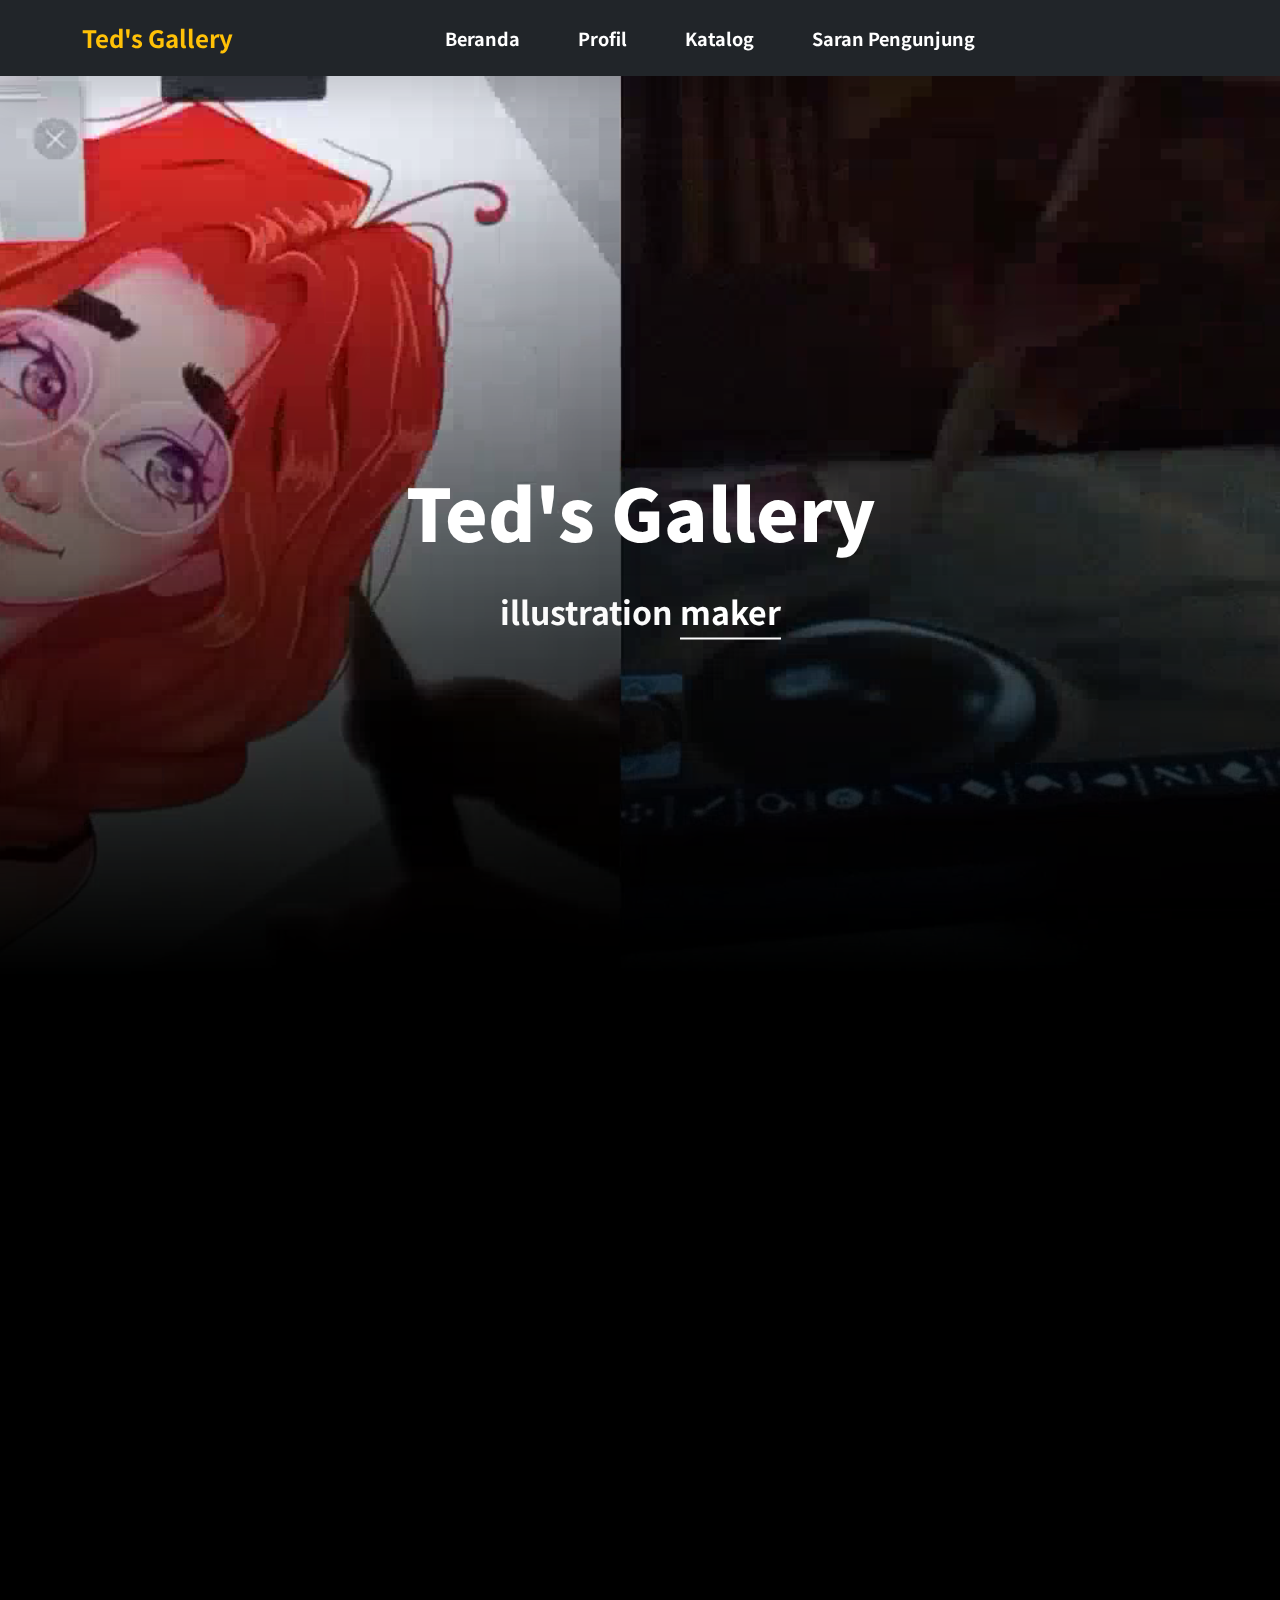
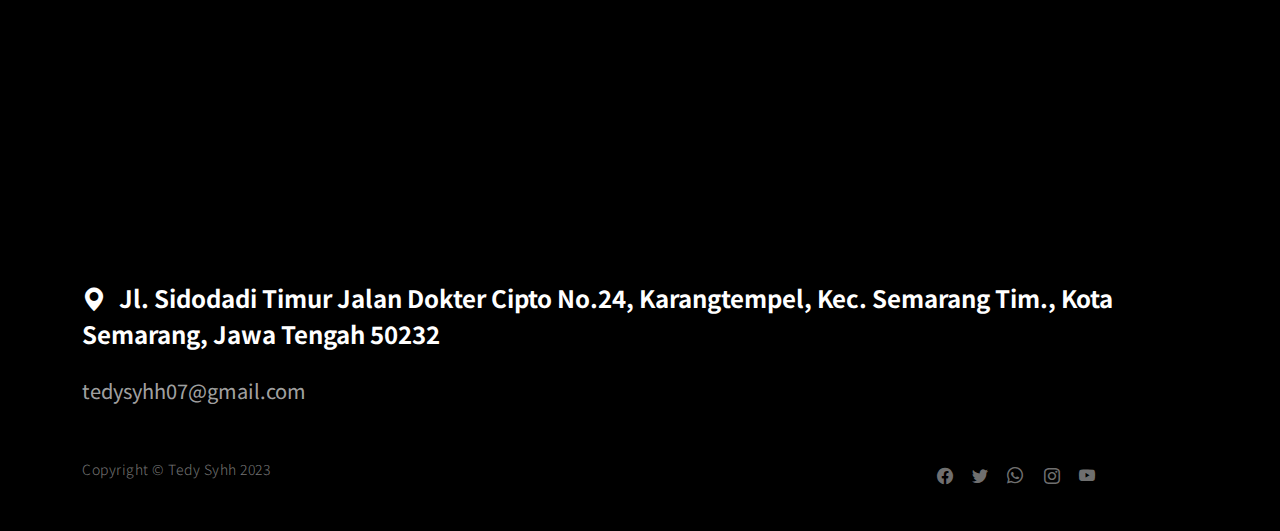
<file: index.html>
<!doctype html>
<html lang="en">
    <head>
        <meta charset="utf-8">
        <meta name="viewport" content="width=device-width, initial-scale=1">

        <meta name="description" content="">
        <meta name="author" content="">

        <title>Ted's Gallery</title>

        <!-- CSS FILES -->
        <link rel="preconnect" href="https://fonts.googleapis.com">

        <link rel="preconnect" href="https://fonts.gstatic.com" crossorigin>
        
        <link href="https://fonts.googleapis.com/css2?family=Noto+Sans+JP:wght@100;300;400;700;900&display=swap" rel="stylesheet">

        <link href="css/bootstrap.min.css" rel="stylesheet">
        <link href="css/bootstrap-icons.css" rel="stylesheet">

        <link rel="stylesheet" href="css/magnific-popup.css">

        <link href="css/aos.css" rel="stylesheet">

        <link href="css/templatemo-nomad-force.css" rel="stylesheet">

    </head>
    
    <body>
    
        <main>
            <nav class="navbar navbar-expand-lg bg-dark shadow-lg">
                <div class="container">
                    <a class="navbar-brand" href="index.html">
                        <strong>Ted's Gallery</strong>
                    </a>

                    <button class="navbar-toggler" type="button" data-bs-toggle="collapse" data-bs-target="#navbarNav" aria-controls="navbarNav" aria-expanded="false" aria-label="Toggle navigation">
                        <span class="navbar-toggler-icon"></span>
                    </button>

                    <div class="collapse navbar-collapse" id="navbarNav">
                        <ul class="navbar-nav mx-auto">
                            <li class="nav-item active">
                                <a class="nav-link" href="index.html">Beranda</a>
                            </li>

                            <li class="nav-item">
                                <a class="nav-link" href="p2.html" id="playButton">Profil</a>
                                <!-- <audio controls autoplay muted id="myAudio">
                                    <source src="audio/lv_0_20231024191958.mp3" type="audio/mp3">
                                    <source src="audio/lv_0_20231024191958.mp3" type="audio/mpeg">
                                </audio> -->
                            </li>

                            <li class="nav-item">
                                <a class="nav-link" href="p3.html">Katalog</a>
                            </li>

                            <li class="nav-item">
                                <a class="nav-link" href="p4.html">Saran Pengunjung</a>
                            </li>
                        </ul>
                    </div>
                </div>
            </nav>

            <section class="hero" id="hero">
                <div class="heroText">
                    <h1 class="text-white mt-5 mb-lg-4" data-aos="zoom-in" data-aos-delay="800">
                        Ted's Gallery
                    </h1>

                    <h4 class="text-secondary-white-color" data-aos="fade-up" data-aos-delay="1000">
                        illustration <strong class="custom-underline">maker</strong>
                    </h4>
                </div>

                <div class="videoWrapper">
                    <video autoplay="" loop="" muted="" class="custom-video" poster="videos/IMG_20231023_210145.jpg">
                        <source src="videos/lv_0_20231023210625.mp4" type="video/mp4">

                        Your browser does not support the video tag.
                    </video>
                </div>

                <div class="overlay"></div>
            </section>

            <br>
            <br>
            <br>
            <br>
            <br>
            <br>
            <br>
            <br>
            <br>
            <br>
            <br>
            <br>
            <br>
            <br>
            <br>
            <br>
            <br>
            <br>


            <section class="google-map">
                <iframe src="https://www.google.com/maps/embed?pb=!1m18!1m12!1m3!1d3960.1695845428176!2d110.43075487214257!3d-6.989296552979698!2m3!1f0!2f0!3f0!3m2!1i1024!2i768!4f13.1!3m3!1m2!1s0x2e708ca45a9c52c3%3A0x67e7482251eedfbc!2sUniversitas%20PGRI%20Semarang!5e0!3m2!1sid!2sid!4v1698078549321!5m2!1sid!2sid" class="map-iframe" width="100%" height="400" style="border:0;" allowfullscreen="" loading="lazy"></iframe>
            </section>

        </main>

        <footer class="site-footer">
            <div class="container">
                <div class="row">

                    <div class="col-12">
                        <h5 class="text-white">
                            <i class="bi-geo-alt-fill me-2"></i>
                            Jl. Sidodadi Timur Jalan Dokter Cipto No.24, Karangtempel, Kec. Semarang Tim., Kota Semarang, Jawa Tengah 50232
                        </h5>

                        <a href="mailto:info@company.com" class="custom-link mt-3 mb-5">
                            tedysyhh07@gmail.com
                        </a>
                    </div>

                    <div class="col-6">
                        <p class="copyright-text mb-0">Copyright © Tedy Syhh 2023                    
                    </div>

                    <div class="col-lg-3 col-5 ms-auto">
                        <ul class="social-icon">
                            <li><a href="https://facebook.com/tedy.firmansyah.790256" class="social-icon-link bi-facebook"target="_blank"></a></li>

                            <li><a href="#" class="social-icon-link bi-twitter"></a></li>

                            <li><a href="https://wa.me/6285225835557" class="social-icon-link bi-whatsapp"target="_blank"></a></li>

                            <li><a href="https://instagram.com/tedy.frmnsyh_" class="social-icon-link bi-instagram"target="_blank"></a></li>

                            <li><a href="#" class="social-icon-link bi-youtube"></a></li>
                        </ul>
                    </div>

                </div>
            </section>
        </footer>

        <!-- JAVASCRIPT FILES -->
        <script src="js/jquery.min.js"></script>
        <script src="js/bootstrap.bundle.min.js"></script>
        <script src="js/jquery.sticky.js"></script>
        <script src="js/aos.js"></script>
        <script src="js/jquery.magnific-popup.min.js"></script>
        <script src="js/magnific-popup-options.js"></script>
        <script src="js/scrollspy.min.js"></script>
        <script src="js/custom.js"></script>

    </body>
    <script>
        const audio = document.getElementById("myAudio");
        const playButton = document.getElementById("playButton");
    
        playButton.addEventListener("click", () => {
            audio.muted = false;
            audio.play();
        });
    </script>
</html>
</file>
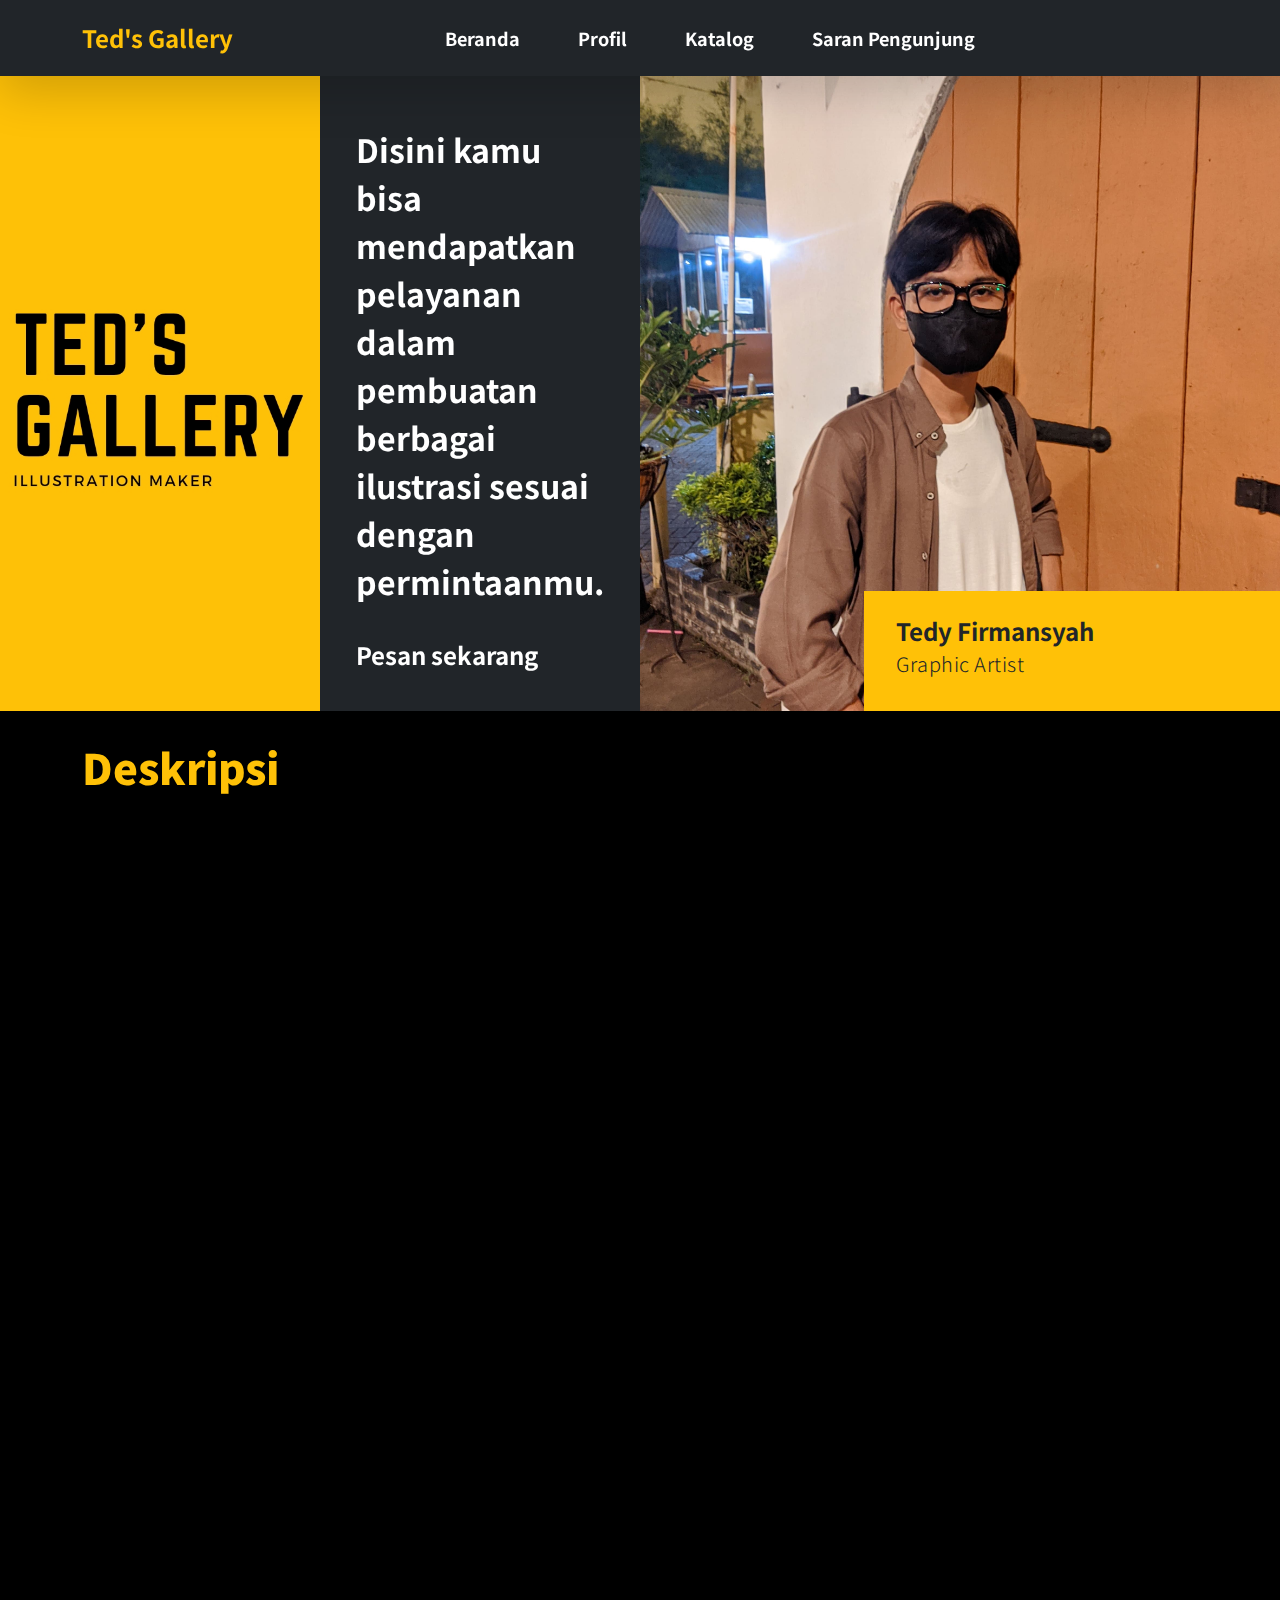
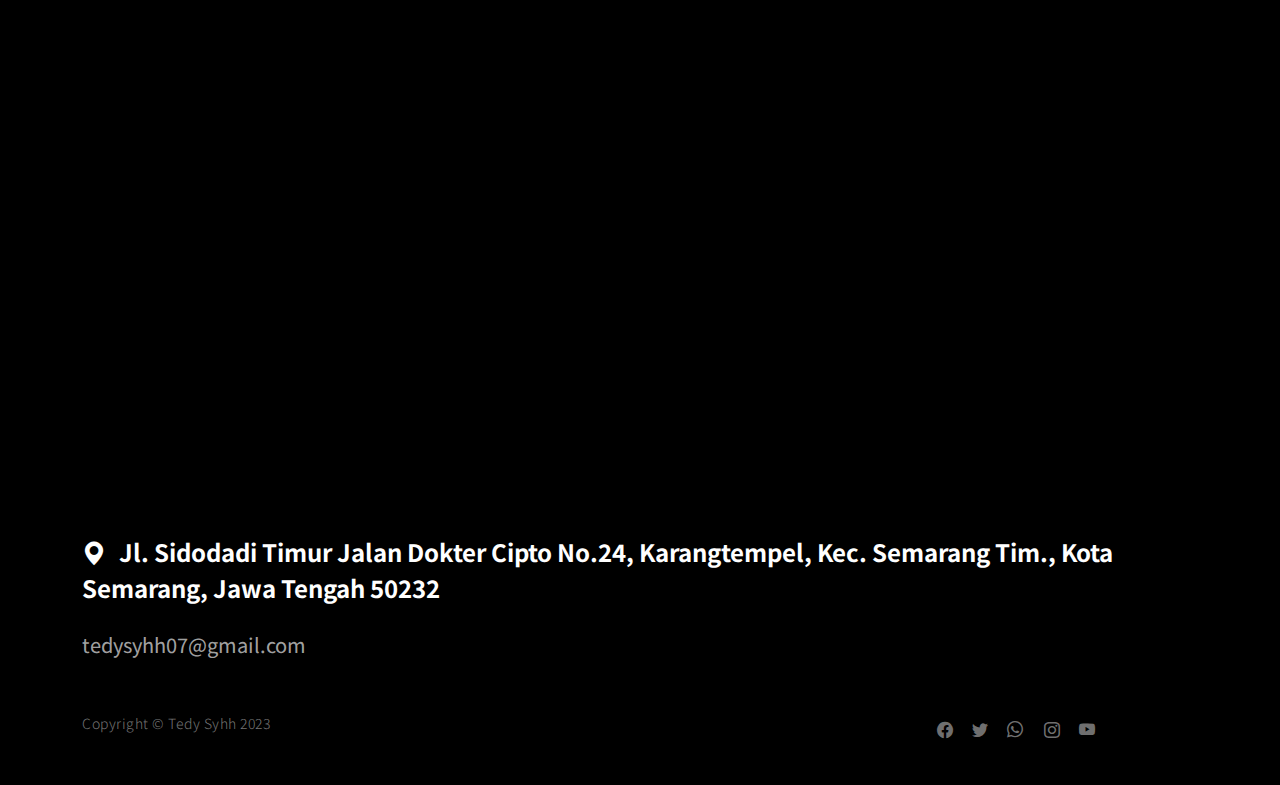
<file: p2.html>
<!doctype html>
<html lang="en">
    <head>
        <meta charset="utf-8">
        <meta name="viewport" content="width=device-width, initial-scale=1">

        <meta name="description" content="">
        <meta name="author" content="">

        <title>Profil</title>

        <!-- CSS FILES -->
        <link rel="preconnect" href="https://fonts.googleapis.com">

        <link rel="preconnect" href="https://fonts.gstatic.com" crossorigin>
        
        <link href="https://fonts.googleapis.com/css2?family=Noto+Sans+JP:wght@100;300;400;700;900&display=swap" rel="stylesheet">

        <link href="css/bootstrap.min.css" rel="stylesheet">
        <link href="css/bootstrap-icons.css" rel="stylesheet">

        <link rel="stylesheet" href="css/magnific-popup.css">

        <link href="css/aos.css" rel="stylesheet">

        <link href="css/templatemo-nomad-force.css" rel="stylesheet">

    </head>
    
    <body>
    
        <main>
            <nav class="navbar navbar-expand-lg bg-dark shadow-lg">
                <div class="container">
                    <a class="navbar-brand" href="index.html">
                        <strong>Ted's Gallery</strong>
                    </a>

                    <button class="navbar-toggler" type="button" data-bs-toggle="collapse" data-bs-target="#navbarNav" aria-controls="navbarNav" aria-expanded="false" aria-label="Toggle navigation">
                        <span class="navbar-toggler-icon"></span>
                    </button>

                    <div class="collapse navbar-collapse" id="navbarNav">
                        <ul class="navbar-nav mx-auto">
                            <li class="nav-item active">
                                <a class="nav-link" href="index.html">Beranda</a>
                            </li>

                            <li class="nav-item">
                                <a class="nav-link" href="p2.html">Profil</a>
                            </li>

                            <li class="nav-item">
                                <a class="nav-link" href="p3.html">Katalog</a>
                            </li>

                            <li class="nav-item">
                                <a class="nav-link" href="p4.html">Saran Pengunjung</a>
                            </li>
                        </ul>
                    </div>
                </div>
            </nav>

            <section class="section-padding pb-0" id="about">
                <div class="container-fluid">
                    <div class="row">
                        <div class="col-lg-3 col-12 p-0">      
                            <img src="images/20231024_024311_0000.jpg" class="img-fluid about-image" alt="">
                        </div>

                        <div class="col-lg-3 col-12 bg-dark">  
                            <div class="d-flex flex-column flex-wrap justify-content-center h-100 py-5 px-4 pt-lg-4 pb-lg-0">
                                <h4 class="text-white mb-3" data-aos="fade-up">Disini kamu bisa mendapatkan pelayanan dalam pembuatan berbagai ilustrasi sesuai dengan permintaanmu.</h4>

                                <div class="mt-3 custom-links">
                                    <a href="mailto:tedysyhh07@gmail.com" class="text-white custom-link" data-aos="zoom-in" data-aos-delay="100" target="_blank">
                                        <h5 style="color: white;">Pesan sekarang</h5>
                                    </a>
                                </div>
                            </div>
                        </div>

                        <div class="col-lg-6 col-12 p-0">  
                            <section id="myCarousel" class="carousel slide carousel-fade" data-bs-ride="carousel">
                                <div class="carousel-inner">
                                    <div class="carousel-item active">
                                        <img src="images/people/IMG_20230429_213009.jpg" class="img-fluid team-image" alt="">

                                        <div class="team-thumb bg-warning">
                                            <h5 class="text-dark mb-0">Tedy Firmansyah</h5>

                                            <p class="text-dark mb-0">Graphic Artist</p>
                                        </div>
                                    </div>
                            </section>

                        </div>
                    </div>
                </div>
                <br>
                <div class="container mb-5 pb-lg-5">
                    <div class="row">
                        <div class="col-12">
                            <h2 class="mb-3" data-aos="fade-up">Deskripsi</h2>
                        </div>

                        <div class="col-lg-6 col-12 mt-3 mb-lg-5">
                            <p class="me-4" data-aos="fade-up" data-aos-delay="300">Saya Tedy Firmansyah seorang Graphic Artist dan Freelancer berpengalaman dalam memberikan pelayanan/jasa dalam pembuatan vector illustration & digital painting. <br><br>Vector illustration yang sering saya buat mulai dari ilustration bangunan, mobil, motor, boat/perahu bahkan ilustration manusia.</p>
                        </div>

                        <div class="col-lg-6 col-12 mt-lg-3 mb-lg-5">
                            <p data-aos="fade-up" data-aos-delay="500">Untuk digital painting yang sering saya buat yaitu potrait manusia dan hewan, juga dengan lanscape painting.<br><br>Jika kamu membutuhkan jasa pembuatan ilustrasi, jangan ragu untuk menghubungi saya, saya pastikan kamu akan mendapatkan pelayanan yang maksimal disini.</p>
                        </div>

                        <!-- <div class="col-lg-6 col-12 mt-3 mb-lg-5">
                            <p class="me-4" data-aos="fade-up" data-aos-delay="300">
                                <audio controls autoplay id="myAudio">
                                    <source src="audio/lv_0_20231024191958.mp3" type="audio/mp3">
                                    <source src="audio/lv_0_20231024191958.mp3" type="audio/mpeg">
                                    Your browser does not support the audio element.
                                </audio>
                                
                            </p>
                        </div> -->
                    </div>
                </div>
            </section>
            <br>
            <br>
            <br>
            <br>
            <br>
            <br>
            <br>
            <br>
            <br>
            <br>
            <br>
            <br>
            <br>
            <br>
            <br>
            <br>
            <br>
            <br>

            <section class="google-map">
                <iframe src="https://www.google.com/maps/embed?pb=!1m18!1m12!1m3!1d3960.1695845428176!2d110.43075487214257!3d-6.989296552979698!2m3!1f0!2f0!3f0!3m2!1i1024!2i768!4f13.1!3m3!1m2!1s0x2e708ca45a9c52c3%3A0x67e7482251eedfbc!2sUniversitas%20PGRI%20Semarang!5e0!3m2!1sid!2sid!4v1698078549321!5m2!1sid!2sid" class="map-iframe" width="100%" height="400" style="border:0;" allowfullscreen="" loading="lazy"></iframe>
            </section>

        </main>

        <footer class="site-footer">
            <div class="container">
                <div class="row">

                    <div class="col-12">
                        <h5 class="text-white">
                            <i class="bi-geo-alt-fill me-2"></i>
                            Jl. Sidodadi Timur Jalan Dokter Cipto No.24, Karangtempel, Kec. Semarang Tim., Kota Semarang, Jawa Tengah 50232
                        </h5>

                        <a href="mailto:info@company.com" class="custom-link mt-3 mb-5">
                            tedysyhh07@gmail.com
                        </a>
                    </div>

                    <div class="col-6">
                        <p class="copyright-text mb-0">Copyright © Tedy Syhh 2023
                    </div>

                    <div class="col-lg-3 col-5 ms-auto">
                        <ul class="social-icon">
                            <li><a href="https://facebook.com/tedy.firmansyah.790256" class="social-icon-link bi-facebook"target="_blank"></a></li>

                            <li><a href="#" class="social-icon-link bi-twitter"></a></li>

                            <li><a href="https://wa.me/6285225835557" class="social-icon-link bi-whatsapp"target="_blank"></a></li>

                            <li><a href="https://instagram.com/tedy.frmnsyh_" class="social-icon-link bi-instagram"target="_blank"></a></li>

                            <li><a href="#" class="social-icon-link bi-youtube"></a></li>
                        </ul>
                    </div>

                </div>
            </section>
        </footer>

        <!-- JAVASCRIPT FILES -->
        <script src="js/jquery.min.js"></script>
        <script src="js/bootstrap.bundle.min.js"></script>
        <script src="js/jquery.sticky.js"></script>
        <script src="js/aos.js"></script>
        <script src="js/jquery.magnific-popup.min.js"></script>
        <script src="js/magnific-popup-options.js"></script>
        <script src="js/scrollspy.min.js"></script>
        <script src="js/custom.js"></script>

    </body>
    <script>
        const audio = document.getElementById("myAudio");
        const playButton = document.getElementById("playButton");
    
        playButton.addEventListener("click", () => {
            audio.muted = false; // Unmute the audio
            audio.play();
        });
    </script>
</html>
</file>
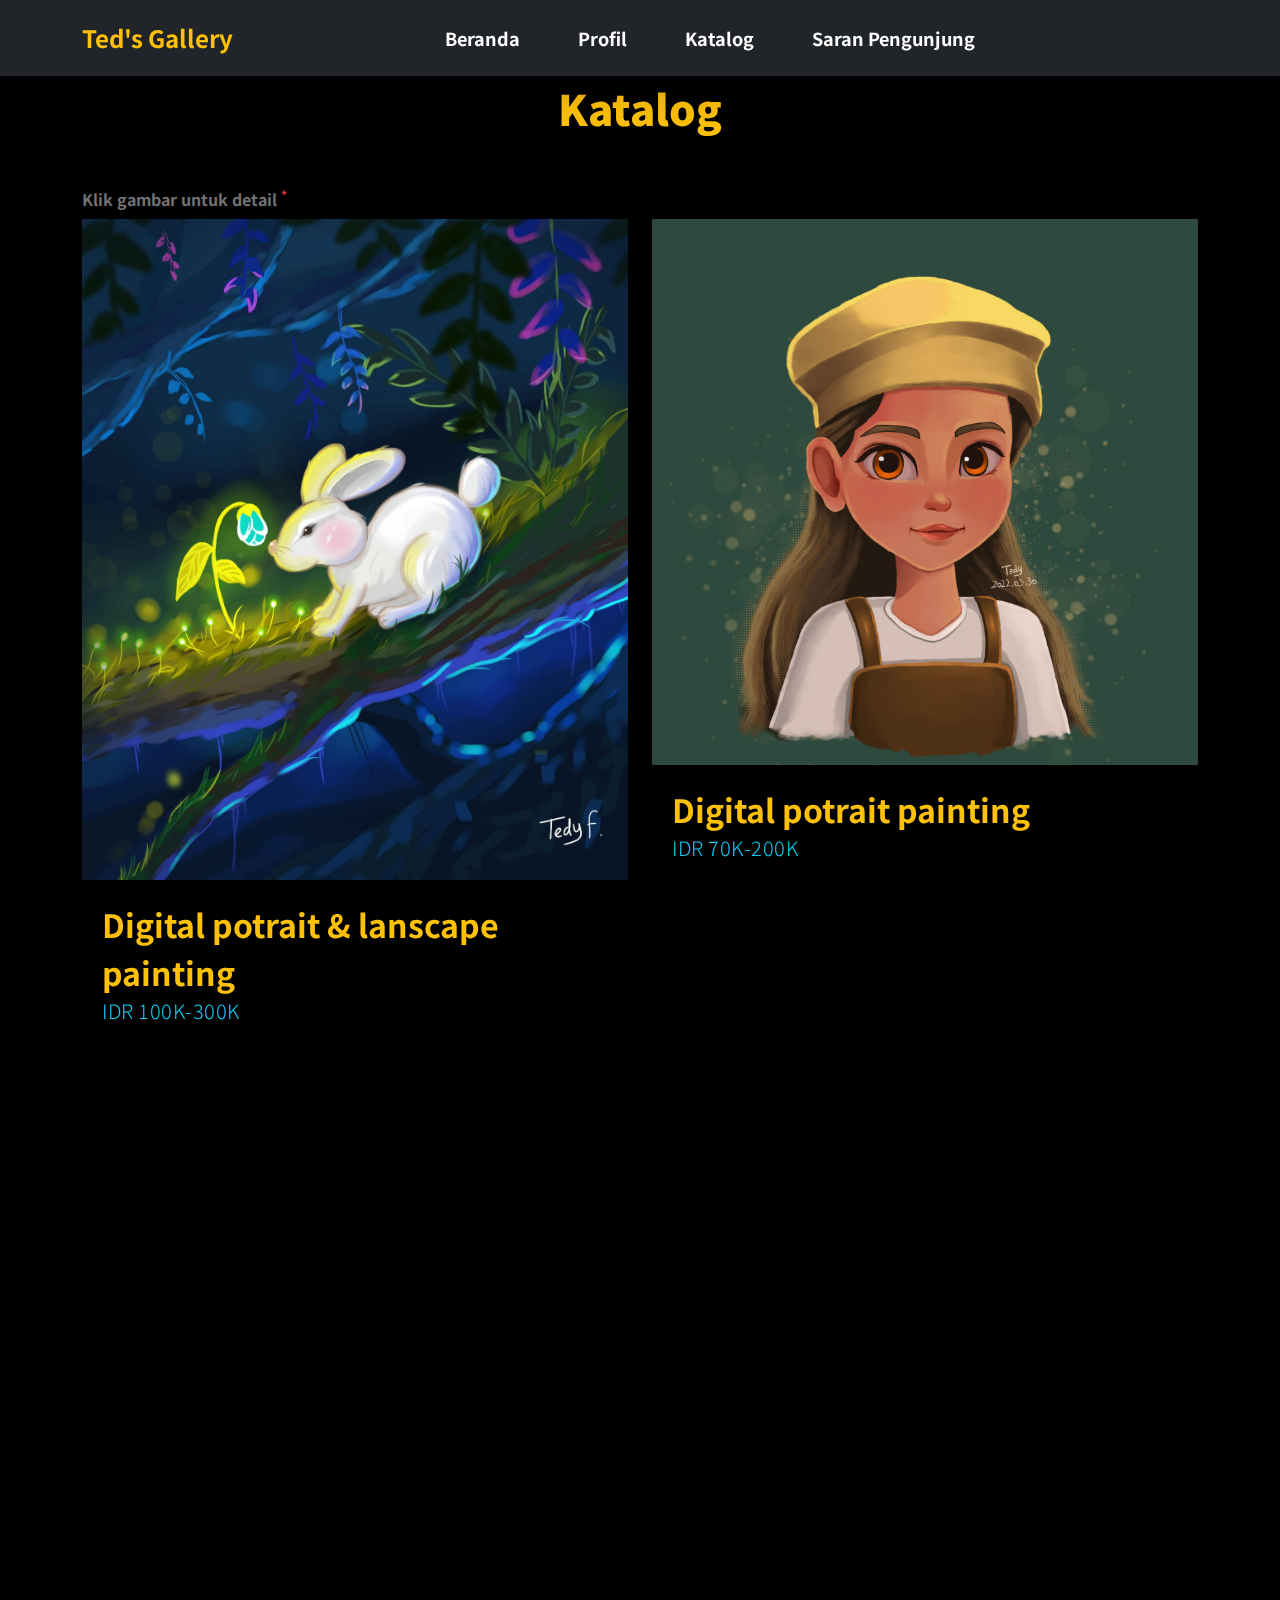
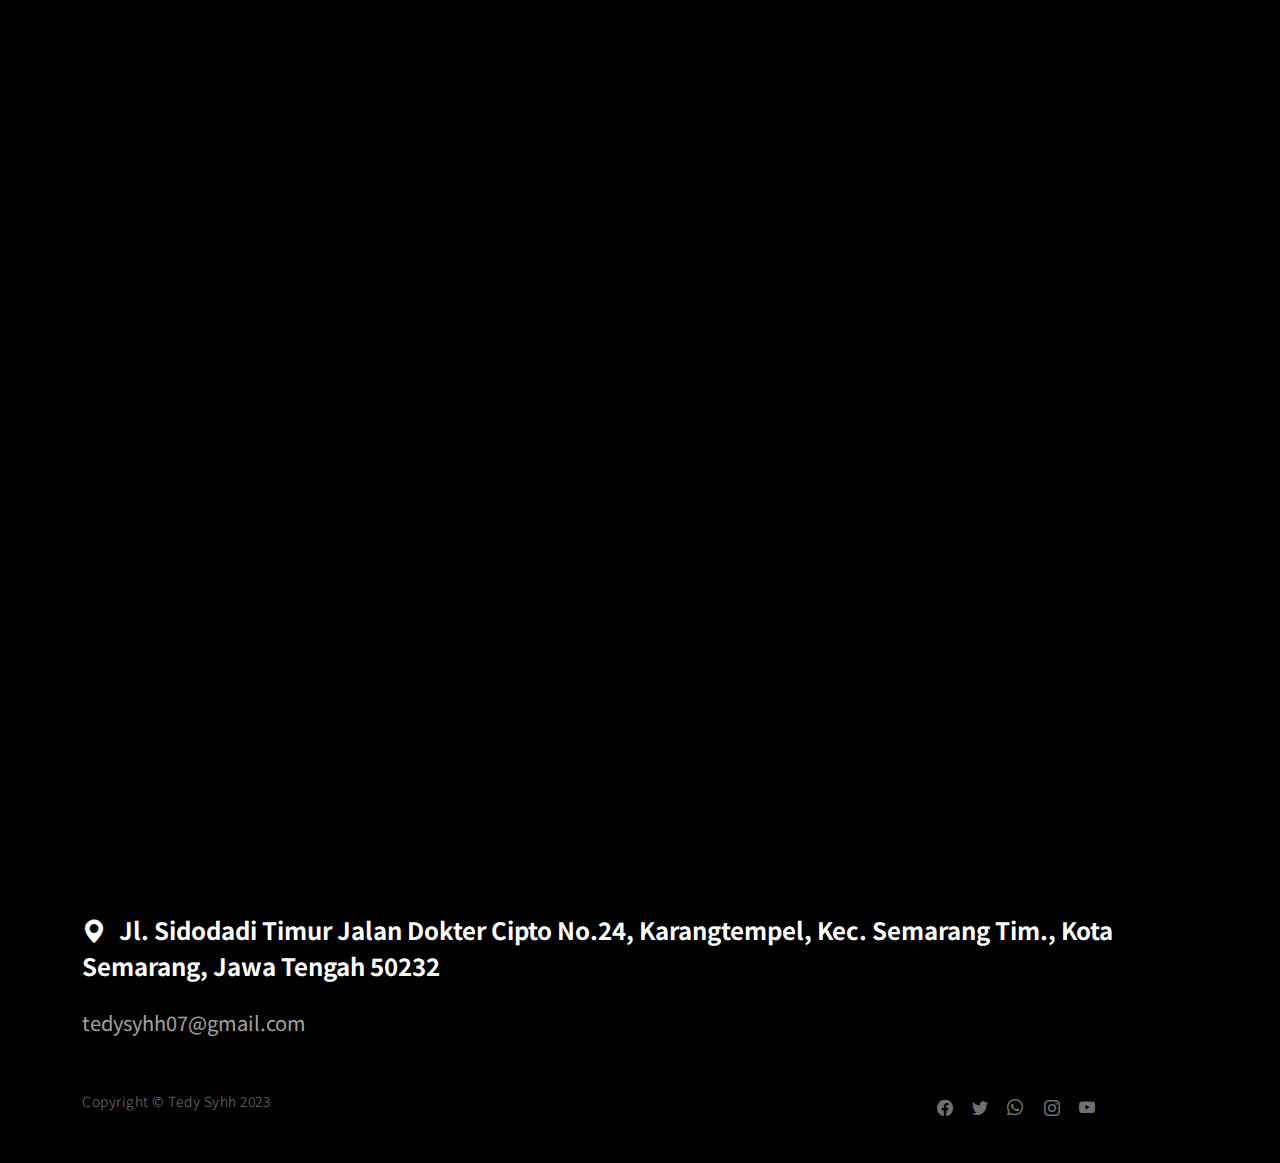
<file: p3.html>
<!doctype html>
<html lang="en">
    <head>
        <meta charset="utf-8">
        <meta name="viewport" content="width=device-width, initial-scale=1">

        <meta name="description" content="">
        <meta name="author" content="">

        <title>Katalog</title>

        <!-- CSS FILES -->
        <link rel="preconnect" href="https://fonts.googleapis.com">

        <link rel="preconnect" href="https://fonts.gstatic.com" crossorigin>
        
        <link href="https://fonts.googleapis.com/css2?family=Noto+Sans+JP:wght@100;300;400;700;900&display=swap" rel="stylesheet">

        <link href="css/bootstrap.min.css" rel="stylesheet">
        <link href="css/bootstrap-icons.css" rel="stylesheet">

        <link rel="stylesheet" href="css/magnific-popup.css">

        <link href="css/aos.css" rel="stylesheet">

        <link href="css/templatemo-nomad-force.css" rel="stylesheet">

    </head>
    
    <body>
    
        <main>
            <nav class="navbar navbar-expand-lg bg-dark shadow-lg">
                <div class="container">
                    <a class="navbar-brand" href="index.html">
                        <strong>Ted's Gallery</strong>
                    </a>

                    <button class="navbar-toggler" type="button" data-bs-toggle="collapse" data-bs-target="#navbarNav" aria-controls="navbarNav" aria-expanded="false" aria-label="Toggle navigation">
                        <span class="navbar-toggler-icon"></span>
                    </button>

                    <div class="collapse navbar-collapse" id="navbarNav">
                        <ul class="navbar-nav mx-auto">
                            <li class="nav-item active">
                                <a class="nav-link" href="index.html">Beranda</a>
                            </li>

                            <li class="nav-item">
                                <a class="nav-link" href="p2.html">Profil</a>
                            </li>

                            <li class="nav-item">
                                <a class="nav-link" href="p3.html">Katalog</a>
                            </li>

                            <li class="nav-item">
                                <a class="nav-link" href="p4.html">Saran Pengunjung</a>
                            </li>
                        </ul>
                    </div>
                </div>
            </nav>

            <section class="section-padding" id="portfolio">
                <div class="container">
                    <div class="row">

                        <div class="col-12">
                            <h2 class="mb-5 text-center" data-aos="fade-up">Katalog</h2>
                            <label for="email" class="form-label">Klik gambar untuk detail <sup class="text-danger">*</sup></label>
                        </div>

                        <div class="col-lg-6 col-12">
                            <div class="portfolio-thumb mb-5" data-aos="fade-up">
                                <a href="images/portfolio/porto_bunny.jpg" class="image-popup">
                                    <img src="images/portfolio/porto_bunny.jpg" class="img-fluid portfolio-image" alt="">
                                </a>

                                <div class="portfolio-info">                     
                                    <h4 class="portfolio-title mb-0">Digital potrait & lanscape painting</h4>

                                    <p class="text-info">IDR 100K-300K</p>

                                    <div class="mt-3 custom-links">
                                        <a href="mailto:tedysyhh07@gmail.com" class="text-white custom-link" data-aos="zoom-in" data-aos-delay="100" target="_blank">
                                            <h5 style="color: white;">Pesan sekarang</h5>
                                        </a>
                                    </div>                                    
                                </div>
                            </div> 

                            <div class="portfolio-thumb" data-aos="fade-up">
                                <a href="images/portfolio/Proyek 140.jpg" class="image-popup">
                                    <img src="images/portfolio/Proyek 140.jpg" class="img-fluid portfolio-image" alt="">
                                </a>

                                <div class="portfolio-info">                     
                                    <h4 class="portfolio-title mb-0">Vector potrait illustration</h4>

                                    <p class="text-info">IDR 70K-200K</p>

                                    <div class="mt-3 custom-links">
                                        <a href="mailto:tedysyhh07@gmail.com" class="text-white custom-link" data-aos="zoom-in" data-aos-delay="100" target="_blank">
                                            <h5 style="color: white;">Pesan sekarang</h5>
                                        </a>
                                    </div>
                                </div>
                            </div> 
                            <div class="portfolio-thumb" data-aos="fade-up">
                                <a href="images/portfolio/gedunh ig.jpg" class="image-popup">
                                    <img src="images/portfolio/gedunh ig.jpg" class="img-fluid portfolio-image" alt="">
                                </a>

                                <div class="portfolio-info">                     
                                    <h4 class="portfolio-title mb-0">Vector building illustration</h4>

                                    <p class="text-info">IDR 100K-300K</p>

                                    <div class="mt-3 custom-links">
                                        <a href="mailto:tedysyhh07@gmail.com" class="text-white custom-link" data-aos="zoom-in" data-aos-delay="100" target="_blank">
                                            <h5 style="color: white;">Pesan sekarang</h5>
                                        </a>
                                    </div>
                                </div>
                            </div>
                            <div class="portfolio-thumb" data-aos="fade-up">
                                <a href="images/portfolio/IMG_20231024_010320.jpg" class="image-popup">
                                    <img src="images/portfolio/IMG_20231024_010320.jpg" class="img-fluid portfolio-image" alt="">
                                </a>

                                <div class="portfolio-info">                     
                                    <h4 class="portfolio-title mb-0">Vector motor illustration</h4>

                                    <p class="text-info">IDR 70K-200K</p>

                                    <div class="mt-3 custom-links">
                                        <a href="mailto:tedysyhh07@gmail.com" class="text-white custom-link" data-aos="zoom-in" data-aos-delay="100" target="_blank">
                                            <h5 style="color: white;">Pesan sekarang</h5>
                                        </a>
                                    </div>
                                </div>
                            </div> 
                        </div>

                        <div class="col-lg-6 col-12">
                            <div class="portfolio-thumb mt-5 mt-lg-0 mb-5" data-aos="fade-up">
                                <a href="images/portfolio/potrait 2.jpg" class="image-popup">
                                    <img src="images/portfolio/potrait 2.jpg" class="img-fluid portfolio-image" alt="">
                                </a>

                                <div class="portfolio-info">                     
                                    <h4 class="portfolio-title mb-0">Digital potrait painting </h4>

                                    <p class="text-info">IDR 70K-200K</p>

                                    <div class="mt-3 custom-links">
                                        <a href="mailto:tedysyhh07@gmail.com" class="text-white custom-link" data-aos="zoom-in" data-aos-delay="100" target="_blank">
                                            <h5 style="color: white;">Pesan sekarang</h5>
                                        </a>
                                    </div>
                                </div>
                            </div> 

                            <div class="portfolio-thumb" data-aos="fade-up">
                                <a href="images/portfolio/Untitled.kra (8).jpg" class="image-popup">
                                    <img src="images/portfolio/Untitled.kra (8).jpg" class="img-fluid portfolio-image" alt="">
                                </a>

                                <div class="portfolio-info">                     
                                    <h4 class="portfolio-title mb-0">Digital potrait painting</h4>

                                    <p class="text-info">IDR 70K-200K</p>

                                    <div class="mt-3 custom-links">
                                        <a href="mailto:tedysyhh07@gmail.com" class="text-white custom-link" data-aos="zoom-in" data-aos-delay="100" target="_blank">
                                            <h5 style="color: white;">Pesan sekarang</h5>
                                        </a>
                                    </div>
                                </div>
                            </div> 
                            
                            <div class="portfolio-thumb mt-5 mt-lg-0 mb-5" data-aos="fade-up">
                                <a href="images/portfolio/Proyek 13.jpg" class="image-popup">
                                    <img src="images/portfolio/Proyek 13.jpg" class="img-fluid portfolio-image" alt="">
                                </a>

                                <div class="portfolio-info">                     
                                    <h4 class="portfolio-title mb-0">Vector car illustration</h4>

                                    <p class="text-info">IDR 70K-200K</p>

                                    <div class="mt-3 custom-links">
                                        <a href="mailto:tedysyhh07@gmail.com" class="text-white custom-link" data-aos="zoom-in" data-aos-delay="100" target="_blank">
                                            <h5 style="color: white;">Pesan sekarang</h5>
                                        </a>
                                    </div>
                                </div>
                            </div>
                            <div class="portfolio-thumb" data-aos="fade-up">
                                <a href="images/portfolio/34592.jpg" class="image-popup">
                                    <img src="images/portfolio/34592.jpg" class="img-fluid portfolio-image" alt="">
                                </a>

                                <div class="portfolio-info">                     
                                    <h4 class="portfolio-title mb-0">Vector boat illustration</h4>

                                    <p class="text-info">IDR 70K-200K</p>

                                    <div class="mt-3 custom-links">
                                        <a href="mailto:tedysyhh07@gmail.com" class="text-white custom-link" data-aos="zoom-in" data-aos-delay="100" target="_blank">
                                            <h5 style="color: white;">Pesan sekarang</h5>
                                        </a>
                                    </div>
                                </div>
                            </div>  
                        </div>

                    </div>
                </div>
            </section>

            <section class="google-map">
                <iframe src="https://www.google.com/maps/embed?pb=!1m18!1m12!1m3!1d3960.1695845428176!2d110.43075487214257!3d-6.989296552979698!2m3!1f0!2f0!3f0!3m2!1i1024!2i768!4f13.1!3m3!1m2!1s0x2e708ca45a9c52c3%3A0x67e7482251eedfbc!2sUniversitas%20PGRI%20Semarang!5e0!3m2!1sid!2sid!4v1698078549321!5m2!1sid!2sid" class="map-iframe" width="100%" height="400" style="border:0;" allowfullscreen="" loading="lazy"></iframe>
            </section>

        </main>

        <footer class="site-footer">
            <div class="container">
                <div class="row">

                    <div class="col-12">
                        <h5 class="text-white">
                            <i class="bi-geo-alt-fill me-2"></i>
                            Jl. Sidodadi Timur Jalan Dokter Cipto No.24, Karangtempel, Kec. Semarang Tim., Kota Semarang, Jawa Tengah 50232
                        </h5>

                        <a href="mailto:info@company.com" class="custom-link mt-3 mb-5">
                            tedysyhh07@gmail.com
                        </a>
                    </div>

                    <div class="col-6">
                        <p class="copyright-text mb-0">Copyright © Tedy Syhh 2023
                    </div>

                    <div class="col-lg-3 col-5 ms-auto">
                        <ul class="social-icon">
                            <li><a href="https://facebook.com/tedy.firmansyah.790256" class="social-icon-link bi-facebook"target="_blank"></a></li>

                            <li><a href="#" class="social-icon-link bi-twitter"></a></li>

                            <li><a href="https://wa.me/6285225835557" class="social-icon-link bi-whatsapp"target="_blank"></a></li>

                            <li><a href="https://instagram.com/tedy.frmnsyh_" class="social-icon-link bi-instagram"target="_blank"></a></li>

                            <li><a href="#" class="social-icon-link bi-youtube"></a></li>
                        </ul>
                    </div>

                </div>
            </section>
        </footer>

        <!-- JAVASCRIPT FILES -->
        <script src="js/jquery.min.js"></script>
        <script src="js/bootstrap.bundle.min.js"></script>
        <script src="js/jquery.sticky.js"></script>
        <script src="js/aos.js"></script>
        <script src="js/jquery.magnific-popup.min.js"></script>
        <script src="js/magnific-popup-options.js"></script>
        <script src="js/scrollspy.min.js"></script>
        <script src="js/custom.js"></script>

    </body>
</html>
</file>
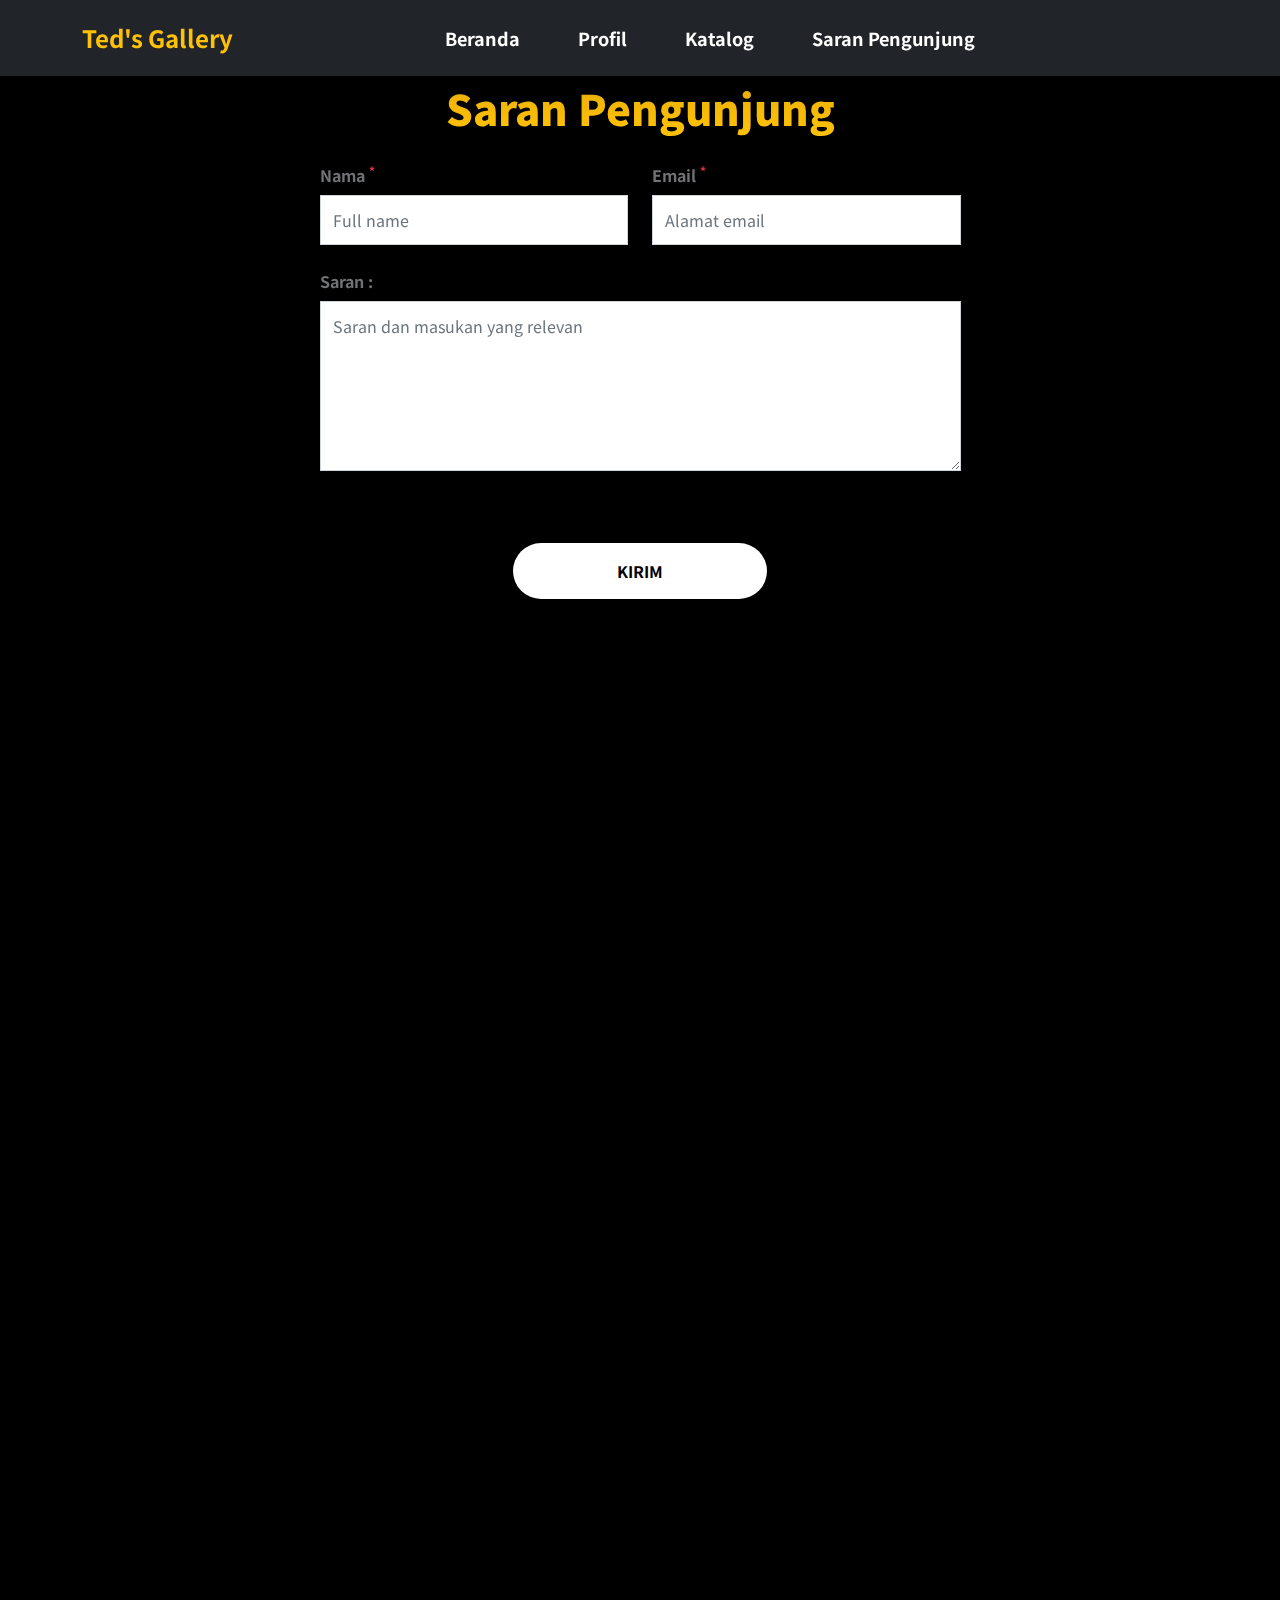
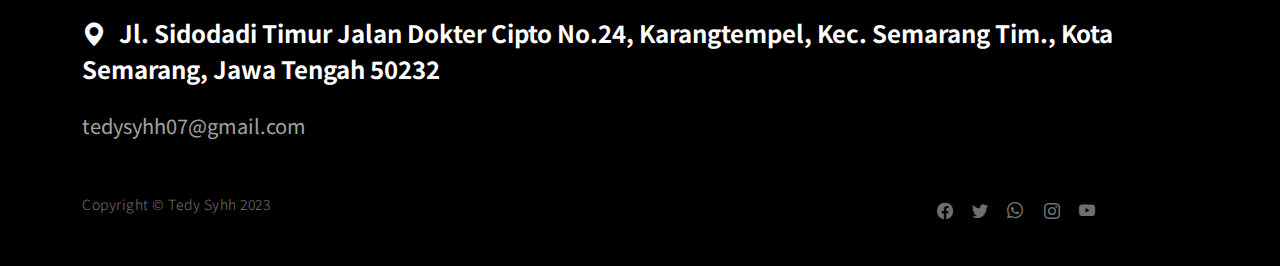
<file: p4.html>
<!doctype html>
<html lang="en">
    <head>
        <meta charset="utf-8">
        <meta name="viewport" content="width=device-width, initial-scale=1">

        <meta name="description" content="">
        <meta name="author" content="">

        <title>Saran Pengunjung</title>

        <!-- CSS FILES -->
        <link rel="preconnect" href="https://fonts.googleapis.com">

        <link rel="preconnect" href="https://fonts.gstatic.com" crossorigin>
        
        <link href="https://fonts.googleapis.com/css2?family=Noto+Sans+JP:wght@100;300;400;700;900&display=swap" rel="stylesheet">

        <link href="css/bootstrap.min.css" rel="stylesheet">
        <link href="css/bootstrap-icons.css" rel="stylesheet">

        <link rel="stylesheet" href="css/magnific-popup.css">

        <link href="css/aos.css" rel="stylesheet">

        <link href="css/templatemo-nomad-force.css" rel="stylesheet">

    </head>
    
    <body>
    
        <main>
            <nav class="navbar navbar-expand-lg bg-dark shadow-lg">
                <div class="container">
                    <a class="navbar-brand" href="index.html">
                        <strong>Ted's Gallery</strong>
                    </a>

                    <button class="navbar-toggler" type="button" data-bs-toggle="collapse" data-bs-target="#navbarNav" aria-controls="navbarNav" aria-expanded="false" aria-label="Toggle navigation">
                        <span class="navbar-toggler-icon"></span>
                    </button>

                    <div class="collapse navbar-collapse" id="navbarNav">
                        <ul class="navbar-nav mx-auto">
                            <li class="nav-item active">
                                <a class="nav-link" href="index.html">Beranda</a>
                            </li>

                            <li class="nav-item">
                                <a class="nav-link" href="p2.html">Profil</a>
                            </li>

                            <li class="nav-item">
                                <a class="nav-link" href="p3.html">Katalog</a>
                            </li>

                            <li class="nav-item">
                                <a class="nav-link" href="p4.html">Saran Pengunjung</a>
                            </li>
                        </ul>
                    </div>
                </div>
            </nav>

            <section class=" contact section-padding" id="contact">
                <div class="container">
                    <div class="row">
                        
                        <div class="col-lg-7 col-12 mx-auto">

                            <h2 class="mb-4 text-center" data-aos="fade-up">Saran Pengunjung</h2>

                            <form action="#" method="post" class="contact-form" role="form" data-aos="fade-up">

                                <div class="row">
                                    
                                    <div class="col-lg-6 col-6">
                                        <label for="name" class="form-label">Nama <sup class="text-danger">*</sup></label>

                                        <input type="text" name="name" id="name" class="form-control" placeholder="Full name" required>
                                    </div>

                                    <div class="col-lg-6 col-6">
                                        <label for="email" class="form-label">Email <sup class="text-danger">*</sup></label>

                                        <input type="email" name="email" id="email" pattern="[^ @]*@[^ @]*" class="form-control" placeholder="Alamat email" required>
                                    </div>

                                    <div class="col-12 my-4">
                                        <label for="message" class="form-label">Saran : </label>

                                        <textarea name="message" rows="6" class="form-control" id="message" placeholder="Saran dan masukan yang relevan" required></textarea>
                                        
                                    </div>

                                <div class="col-lg-5 col-12 mx-auto mt-5">
                                    <button type="submit" class="form-control">Kirim</button>
                                </div>
                            </form>
                        </div>

                    </div>
                </div>
            </section>
            <br>
            <br>
            <br>
            <br>
            <br>
            <br>
            <br>
            <br>
            <br>
            <br>
            <br>
            <br>
            <br>
            <br>
            <br>
            <br>
            <br>
            <br>

            <section class="google-map">
                <iframe src="https://www.google.com/maps/embed?pb=!1m18!1m12!1m3!1d3960.1695845428176!2d110.43075487214257!3d-6.989296552979698!2m3!1f0!2f0!3f0!3m2!1i1024!2i768!4f13.1!3m3!1m2!1s0x2e708ca45a9c52c3%3A0x67e7482251eedfbc!2sUniversitas%20PGRI%20Semarang!5e0!3m2!1sid!2sid!4v1698078549321!5m2!1sid!2sid" class="map-iframe" width="100%" height="400" style="border:0;" allowfullscreen="" loading="lazy"></iframe>
            </section>

        </main>

        <footer class="site-footer">
            <div class="container">
                <div class="row">

                    <div class="col-12">
                        <h5 class="text-white">
                            <i class="bi-geo-alt-fill me-2"></i>
                            Jl. Sidodadi Timur Jalan Dokter Cipto No.24, Karangtempel, Kec. Semarang Tim., Kota Semarang, Jawa Tengah 50232
                        </h5>

                        <a href="mailto:info@company.com" class="custom-link mt-3 mb-5">
                            tedysyhh07@gmail.com
                        </a>
                    </div>

                    <div class="col-6">
                        <p class="copyright-text mb-0">Copyright © Tedy Syhh 2023
                    </div>

                    <div class="col-lg-3 col-5 ms-auto">
                        <ul class="social-icon">
                            <li><a href="https://facebook.com/tedy.firmansyah.790256" class="social-icon-link bi-facebook"target="_blank"></a></li>

                            <li><a href="#" class="social-icon-link bi-twitter"></a></li>

                            <li><a href="https://wa.me/6285225835557" class="social-icon-link bi-whatsapp"target="_blank"></a></li>

                            <li><a href="https://instagram.com/tedy.frmnsyh_" class="social-icon-link bi-instagram"target="_blank"></a></li>

                            <li><a href="#" class="social-icon-link bi-youtube"></a></li>
                        </ul>
                    </div>

                </div>
            </section>
        </footer>

        <!-- JAVASCRIPT FILES -->
        <script src="js/jquery.min.js"></script>
        <script src="js/bootstrap.bundle.min.js"></script>
        <script src="js/jquery.sticky.js"></script>
        <script src="js/aos.js"></script>
        <script src="js/jquery.magnific-popup.min.js"></script>
        <script src="js/magnific-popup-options.js"></script>
        <script src="js/scrollspy.min.js"></script>
        <script src="js/custom.js"></script>

    </body>
</html>
</file>
<file: css/templatemo-nomad-force.css>
/*

TemplateMo 567 Nomad Force

https://templatemo.com/tm-567-nomad-force

*/

/*---------------------------------------
  CUSTOM PROPERTIES ( VARIABLES )             
-----------------------------------------*/
:root {
  --white-color:                  #FFFFFF;
  --primary-color:                #ffc107;
  --section-bg-color:             #f9f9f9;
  --dark-color:                   #000000;
  --grey-color:                   #fcfeff;
  --text-secondary-white-color:   rgba(255, 255, 255, 0.98);
  --title-color:                  #565758;
  --p-color:                      #717275;

  --body-font-family:           'Noto Sans JP', sans-serif;

  --h1-font-size:               72px;
  --h2-font-size:               42px;
  --h3-font-size:               36px;
  --h4-font-size:               32px;
  --h5-font-size:               24px;
  --h6-font-size:               22px;
  --p-font-size:                20px;
  --copyright-text-font-size:   14px;
  --custom-link-font-size:      12px;

  --font-weight-light:          300;
  --font-weight-normal:         400;
  --font-weight-bold:           700;
  --font-weight-black:          900;
}

body,
html {
  height: 100%;
}

body {
    background: var(--dark-color);
    font-family: var(--body-font-family);    
    position: relative;
}

/*---------------------------------------
  TYPOGRAPHY               
-----------------------------------------*/

h2,
h3,
h4,
h5,
h6 {
  color: var(--primary-color);
  line-height: inherit;
}

h1,
h2,
h3,
h4,
h5,
h6 {
  font-weight: var(--font-weight-bold);
}

h1,
h2 {
  font-weight: var(--font-weight-black);
}

h1 {
  font-size: var(--h1-font-size);
  line-height: normal;
}

h2 {
  font-size: var(--h2-font-size);
}

h3 {
  font-size: var(--h3-font-size);
}

h4 {
  font-size: var(--h4-font-size);
}

h5 {
  font-size: var(--h5-font-size);
}

h6 {
  font-size: var(--h6-font-size);
}

p {
  color: var(--white-color);
  font-size: var(--p-font-size);
  font-weight: var(--font-weight-light);
  letter-spacing: 0.5px;
}

.text-secondary-white-color {
  color: var(--text-secondary-white-color);
}

a, 
button {
  touch-action: manipulation;
  transition: all 0.3s;
}

a {
  color: var(--p-color);
  text-decoration: none;
}

a:hover {
  color: var(--primary-color);
}

::selection {
  background: var(--dark-color);
  color: var(--white-color);
}

.custom-underline {
  border-bottom: 2px solid var(--white-color);
  color: var(--white-color);
  padding-bottom: 4px;
}

.videoWrapper {
  position: relative;
  padding-bottom: 56.25%; /* 16:9 */
  height: 0;
  z-index: -100;
}

.custom-video {
  position: absolute;
  top: 0;
  left: 0;
  width: 100%;
  height: 100%;
}

.overlay {
  background: linear-gradient(to top, #000, transparent 90%);
  position: absolute;
  top: 0;
  right: 0;
  bottom: 0;
  left: 0;
}

/*---------------------------------------
  CUSTOM LINK               
-----------------------------------------*/
.custom-links {
  max-width: 230px;
}

.custom-link {
  position: relative;
  overflow: hidden;
  z-index: 1;
  display: inline-block;
  transition: all .3s cubic-bezier(.645,.045,.355,1);
}

.custom-link::after {
  content: "";
  width: 0;
  height: 2px;
  bottom: 0;
  position: absolute;
  left: auto;
  right: 0;
  z-index: -1;
  transition: width .6s cubic-bezier(.25,.8,.25,1) 0s;
  background: currentColor;
}

.custom-link:hover::after {
  width: 100%;
  left: 0;
  right: auto;
}

.custom-link:hover,
.custom-link:hover::after {
  color: var(--white-color);
}

b,
strong {
  font-weight: var(--font-weight-bold);
}

/*---------------------------------------
  NAVIGATION               
-----------------------------------------*/

.navbar {
  z-index: 9;
  right: 0;
  left: 0;
  padding-top: 15px;
  padding-bottom: 15px;
}

.navbar-brand {
  color: var(--primary-color);
  font-size: 24px;
  font-weight: var(--font-weight-bold);
}

.navbar-expand-lg .navbar-nav .nav-link {
  padding-right: 15px;
  padding-left: 15px;
}

.navbar-nav .nav-link::after {
  content: "\f140";
  font-family: bootstrap-icons;
  display: inline-block;
  margin-left: 10px;
  color: var(--primary-color);
  opacity: 0;
  -webkit-transition: opacity 0.3s, -webkit-transform 0.3s;
  -moz-transition: opacity 0.3s, -moz-transform 0.3s;
  transition: opacity 0.3s, transform 0.3s;
  -webkit-transform: translateY(10px);
  -moz-transform: translateY(10px);
  transform: translateY(10px);
}

.navbar-nav .nav-link:hover::after {
  opacity: 1;
  -webkit-transform: translateY(0px);
  -moz-transform: translateY(0px);
  transform: translateY(0px);
}

.navbar-nav .nav-link {
  color: var(--white-color);
  font-size: 18px;
  font-weight: var(--font-weight-bold);
  position: relative;
}

.navbar-nav .nav-link:hover::after,
.navbar-nav .nav-item.active .nav-link::after {
  color: var(--primary-color);
  opacity: 1;
  -webkit-transform: translateY(0px);
  -moz-transform: translateY(0px);
  transform: translateY(0px);
}

.navbar-nav .nav-item.active .nav-link,
.nav-link:focus, 
.nav-link:hover {
  color: var(--primary-color);
}

.nav-link:focus {
  color: var(--p-color);
}

.navbar-toggler {
  border: 0;
  padding: 0;
  cursor: pointer;
  margin: 0;
  width: 30px;
  height: 35px;
  outline: none;
}

.navbar-toggler:focus {
  outline: none;
  box-shadow: none;
}

.navbar-toggler[aria-expanded="true"] .navbar-toggler-icon {
  background: transparent;
}

.navbar-toggler[aria-expanded="true"] .navbar-toggler-icon:before,
.navbar-toggler[aria-expanded="true"] .navbar-toggler-icon:after {
  transition: top 300ms 50ms ease, -webkit-transform 300ms 350ms ease;
  transition: top 300ms 50ms ease, transform 300ms 350ms ease;
  transition: top 300ms 50ms ease, transform 300ms 350ms ease, -webkit-transform 300ms 350ms ease;
  top: 0;
}

.navbar-toggler[aria-expanded="true"] .navbar-toggler-icon:before {
  transform: rotate(45deg);
}

.navbar-toggler[aria-expanded="true"] .navbar-toggler-icon:after {
  transform: rotate(-45deg);
}

.navbar-toggler .navbar-toggler-icon {
  background: var(--white-color);
  transition: background 10ms 300ms ease;
  display: block;
  width: 30px;
  height: 2px;
  position: relative;
}

.navbar-toggler .navbar-toggler-icon:before,
.navbar-toggler .navbar-toggler-icon:after {
  transition: top 300ms 350ms ease, -webkit-transform 300ms 50ms ease;
  transition: top 300ms 350ms ease, transform 300ms 50ms ease;
  transition: top 300ms 350ms ease, transform 300ms 50ms ease, -webkit-transform 300ms 50ms ease;
  position: absolute;
  right: 0;
  left: 0;
  background: var(--white-color);
  width: 30px;
  height: 2px;
  content: '';
}

.navbar-toggler .navbar-toggler-icon:before {
  top: -8px;
}

.navbar-toggler .navbar-toggler-icon:after {
  top: 8px;
}

/*---------------------------------------
  HERO              
-----------------------------------------*/
.hero {
  position: relative;
  overflow: hidden;
}

@media screen and (min-width: 992px) {
  .hero {
    height: 100vh;
  }

  .custom-video,
  .news-detail-image {
    object-fit: cover;
    width: 100vw;
    height: 100vh;
  }

  .sticky-wrapper {
    position: relative;
    bottom: 76px;
  }
}

.heroText {
  position: absolute;
  z-index: 5;
  top: 50%;
  left: 50%;
  transform: translate(-50%, -50%);
  width: 85%;
  text-align: center;
}

/*---------------------------------------
  ABOUT & TEAM MEMBERS               
-----------------------------------------*/
.about-image,
.team-image {
  width: 100%;
  height: 100%;
  max-height: 635px;
  min-height: 475px;
  object-fit: cover;
}

.team-thumb {
  background: var(--white-color);
  position: absolute;
  bottom: 0;
  right: 0;
  width: 65%;
  padding: 22px 32px 32px 32px;
}

.carousel-control-next, 
.carousel-control-prev {
  top: auto;
  bottom: 2.5rem;
}

.carousel-control-prev {
  right: 4rem;
  left: auto;
}

.carousel-control-next-icon, 
.carousel-control-prev-icon {
  background-color: var(--dark-color);
  background-size: 50% 50%;
  border-radius: 100px;
  width: 3rem;
  height: 3rem;
}

/*---------------------------------------
  PORTFOLIO               
-----------------------------------------*/
.portfolio-thumb {
  position: relative;
  overflow: hidden;
}

.portfolio-info {
  margin: 20px;
}

/*---------------------------------------
  SECTION               
-----------------------------------------*/
.section-padding {
  padding-bottom: 7rem;
}

/*---------------------------------------
  CONTACT              
-----------------------------------------*/
.contact-info {
  padding: 40px;
}

.contact-form .form-control {
  border-radius: 0;
  font-weight: var(--font-weight-normal);
  padding-top: 12px;
  padding-bottom: 12px;
}

.contact-form button[type='submit'] {
  background: var(--white-color);
  border: none;
  border-radius: 100px;
  color: var(--dark-color);
  font-weight: var(--font-weight-bold);
  text-transform: uppercase;
  padding: 16px;
  transition: all 0.6s ease-out;
}

.contact-form button[type='submit']:hover {
  background: var(--primary-color);
}

.form-label {
  color: var(--p-color);
  font-weight: var(--font-weight-bold);
}

.map-iframe {
  display: block;
  filter: grayscale(100);
}

/*---------------------------------------
  SITE FOOTER               
-----------------------------------------*/
.site-footer {
  background: var(--dark-color);
  padding-top: 4.5rem;
  padding-bottom: 2.5rem;
}

.site-footer .custom-link {
  color: rgba(255, 255, 255, 0.65);
  font-size: var(--p-font-size);
}

.site-footer .custom-link:hover,
.site-footer .social-icon-link:hover {
  color: var(--white-color);
}

.copyright-text {
  color: rgba(255, 255, 255, 0.45);
  font-size: var(--copyright-text-font-size);
}

/*---------------------------------------
  SOCIAL ICON               
-----------------------------------------*/
.social-icon {
  margin: 0;
  padding: 0;
}

.social-icon li {
  list-style: none;
  display: inline-block;
  vertical-align: top;
}

.social-icon-link {
  color: rgba(255, 255, 255, 0.45);
  font-size: 1rem;
  display: inline-block;
  vertical-align: top;
  margin-top: 4px;
  margin-bottom: 4px;
  margin-right: 15px;
}

.social-icon-link:hover {
  color: var(--primary-color);
}

/*---------------------------------------
  RESPONSIVE STYLES               
-----------------------------------------*/
@media screen and (min-width: 1600px) {
  .news-two-column {
    min-height: 232.5px;
  }
}

@media screen and (max-width: 991px) {
  h1 {
    font-size: 48px;
  }

  h2 {
    font-size: 36px;
  }

  h3 {
    font-size: 32px;
  }

  h4 {
    font-size: 28px;
  }

  h5 {
    font-size: 20px;
  }

  h6 {
    font-size: 18px;
  }

  .navbar {
    padding-top: 10px;
    padding-bottom: 10px;
  }

  .section-padding {
    padding-top: 6rem;
    padding-bottom: 6rem;
  }

  .team-thumb {
    left: 0;
    width: auto;
  }

  .news-two-column {
    height: auto !important;
    min-height: inherit;
  }

  .news .col-12 .news-two-column:first-child {
    margin-bottom: 38px;
  }
}

@media screen and (max-width: 767px) {
  .news-detail-title {
    font-size: 36px;
  }
}

@media screen and (max-width: 360px) {
  h1 {
    font-size: 32px;
  }

  .heroText p {
    font-size: 14px;
  }
}

@media screen and (max-width: 359px) {
  .news-detail-title {
    font-size: 22px;
  }
}
</file>
